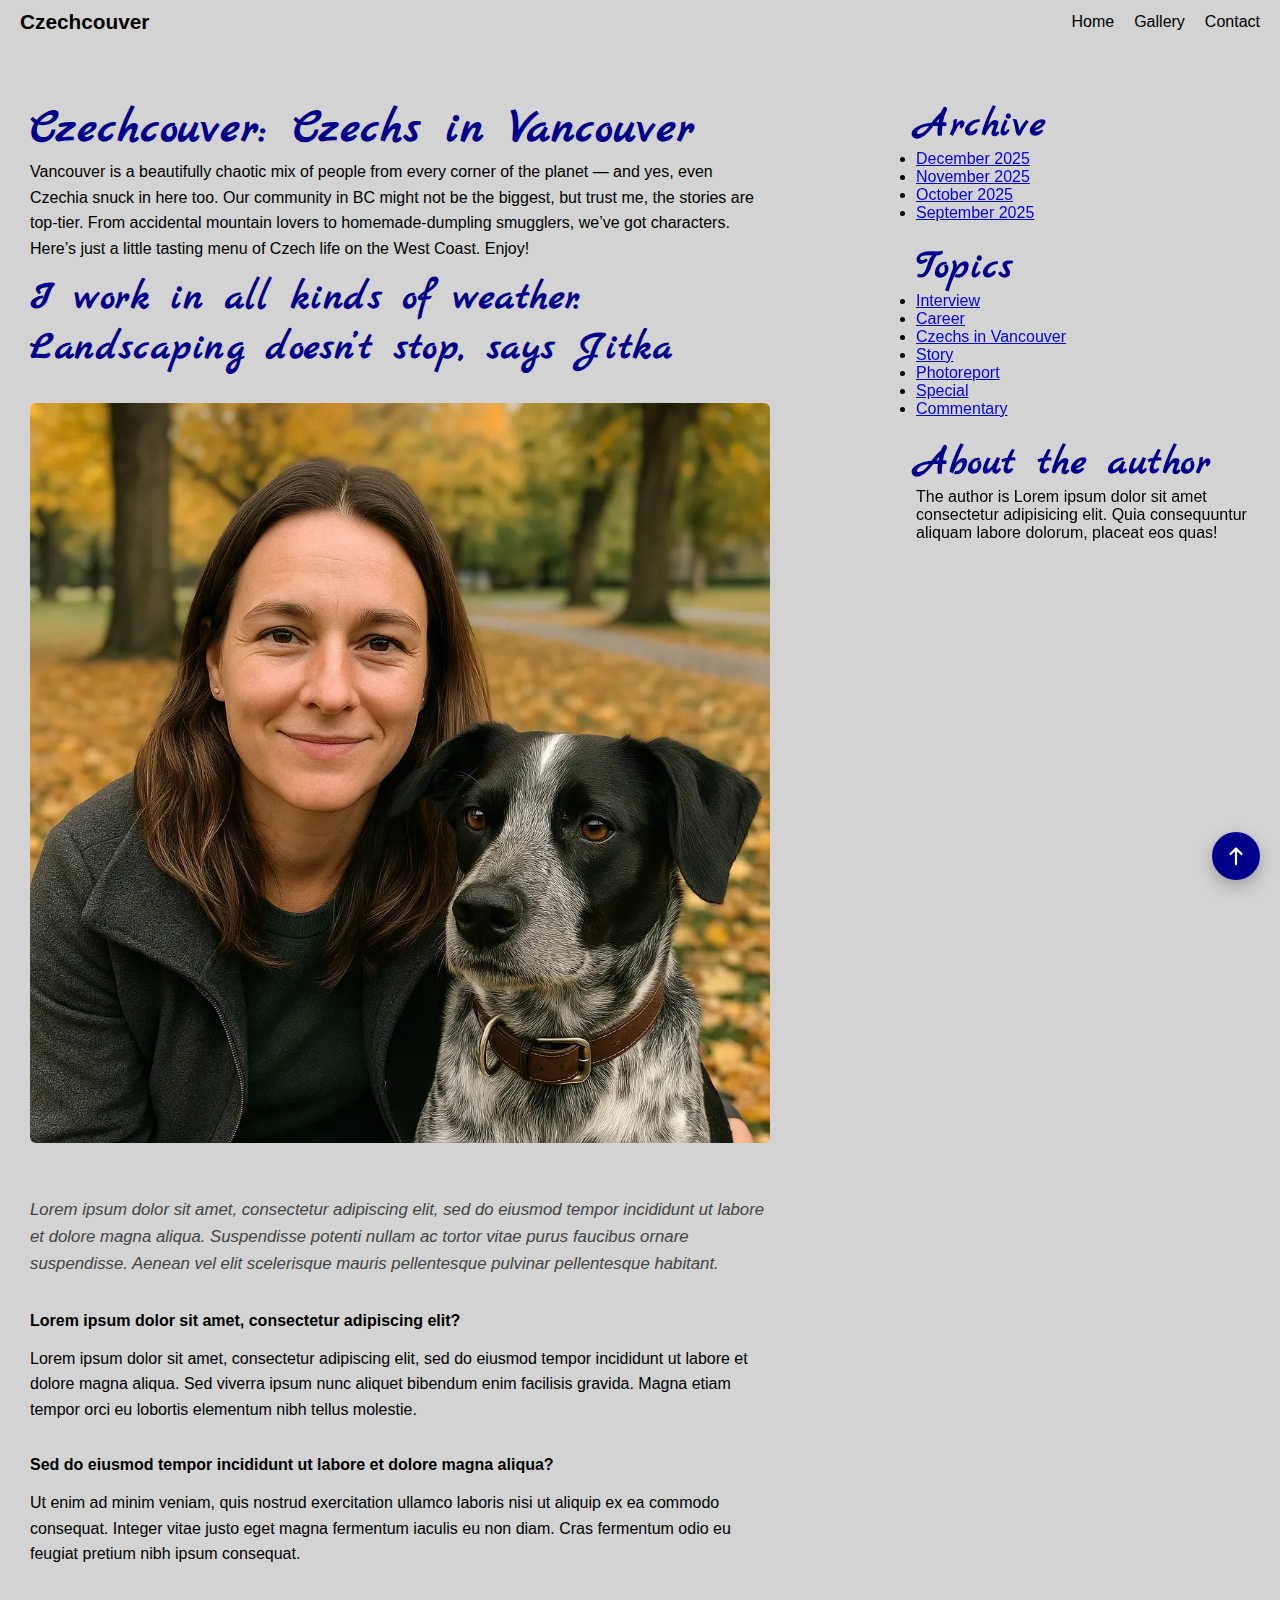
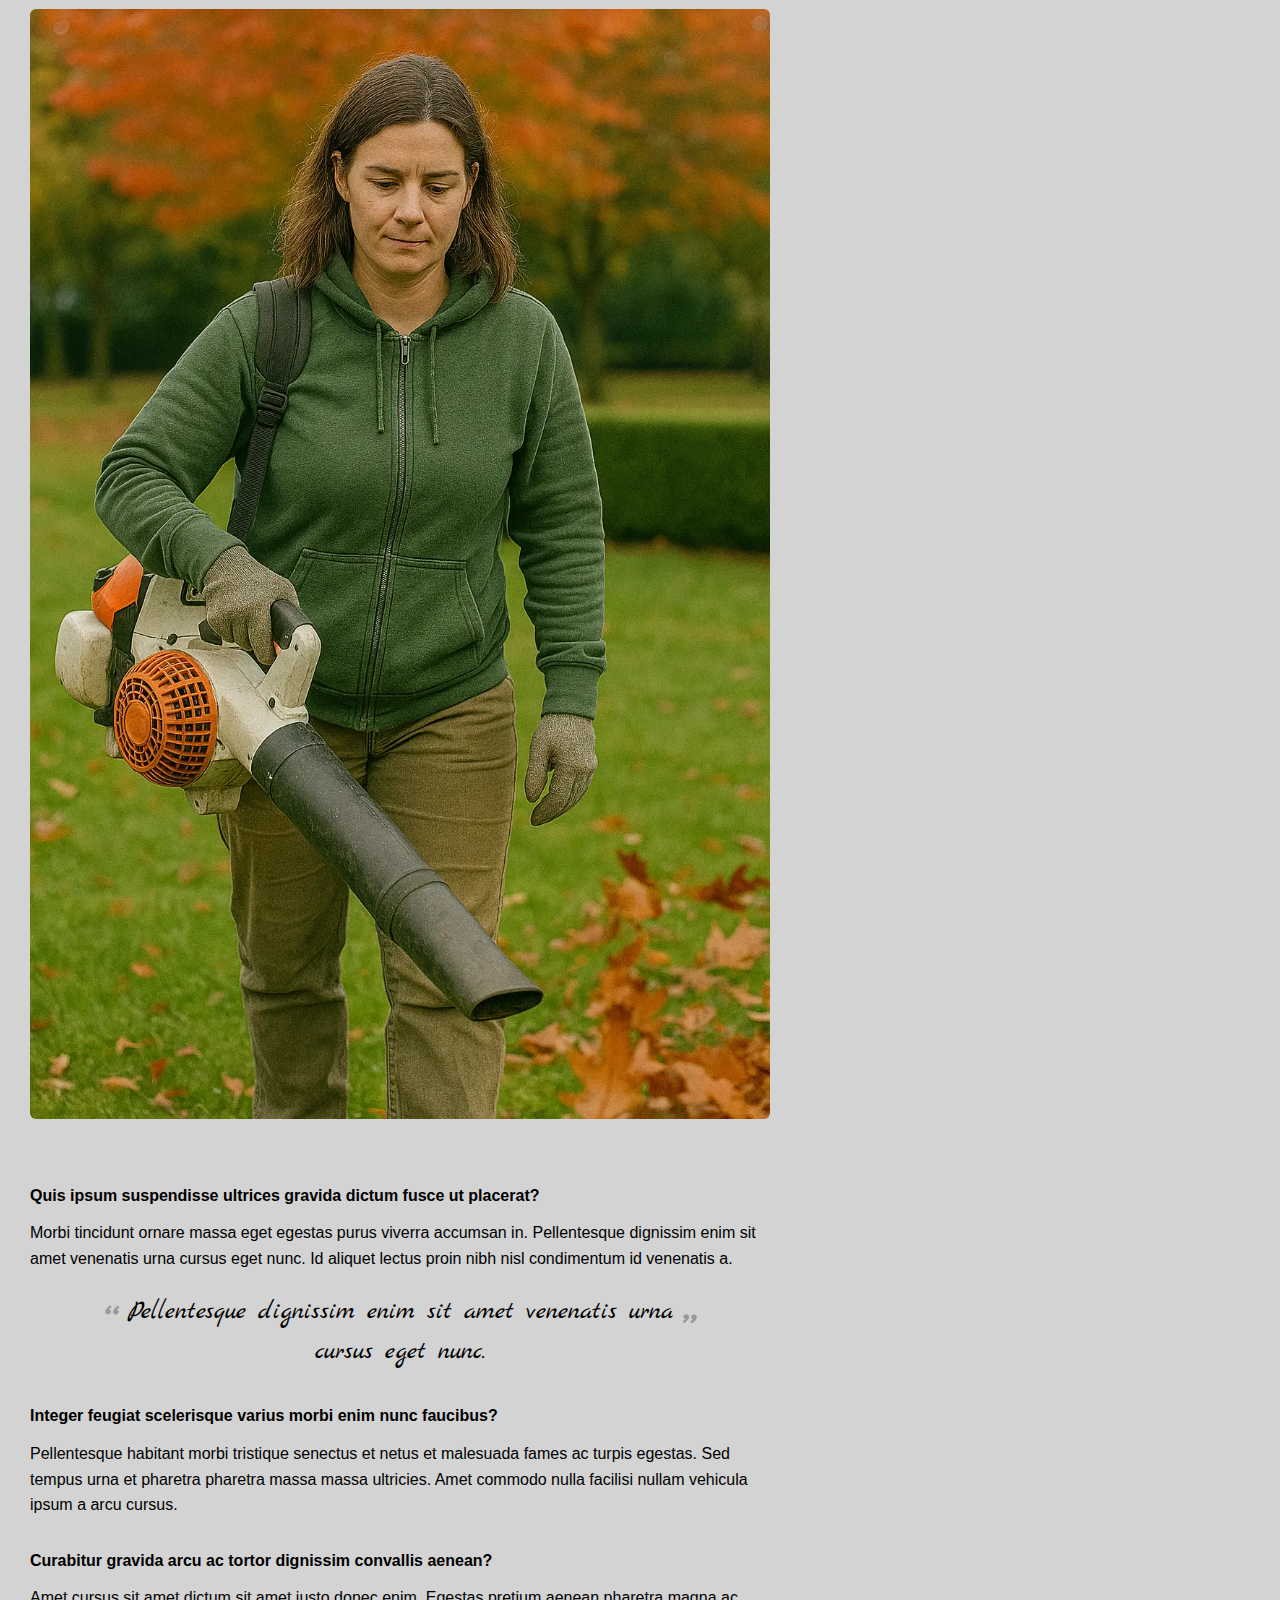
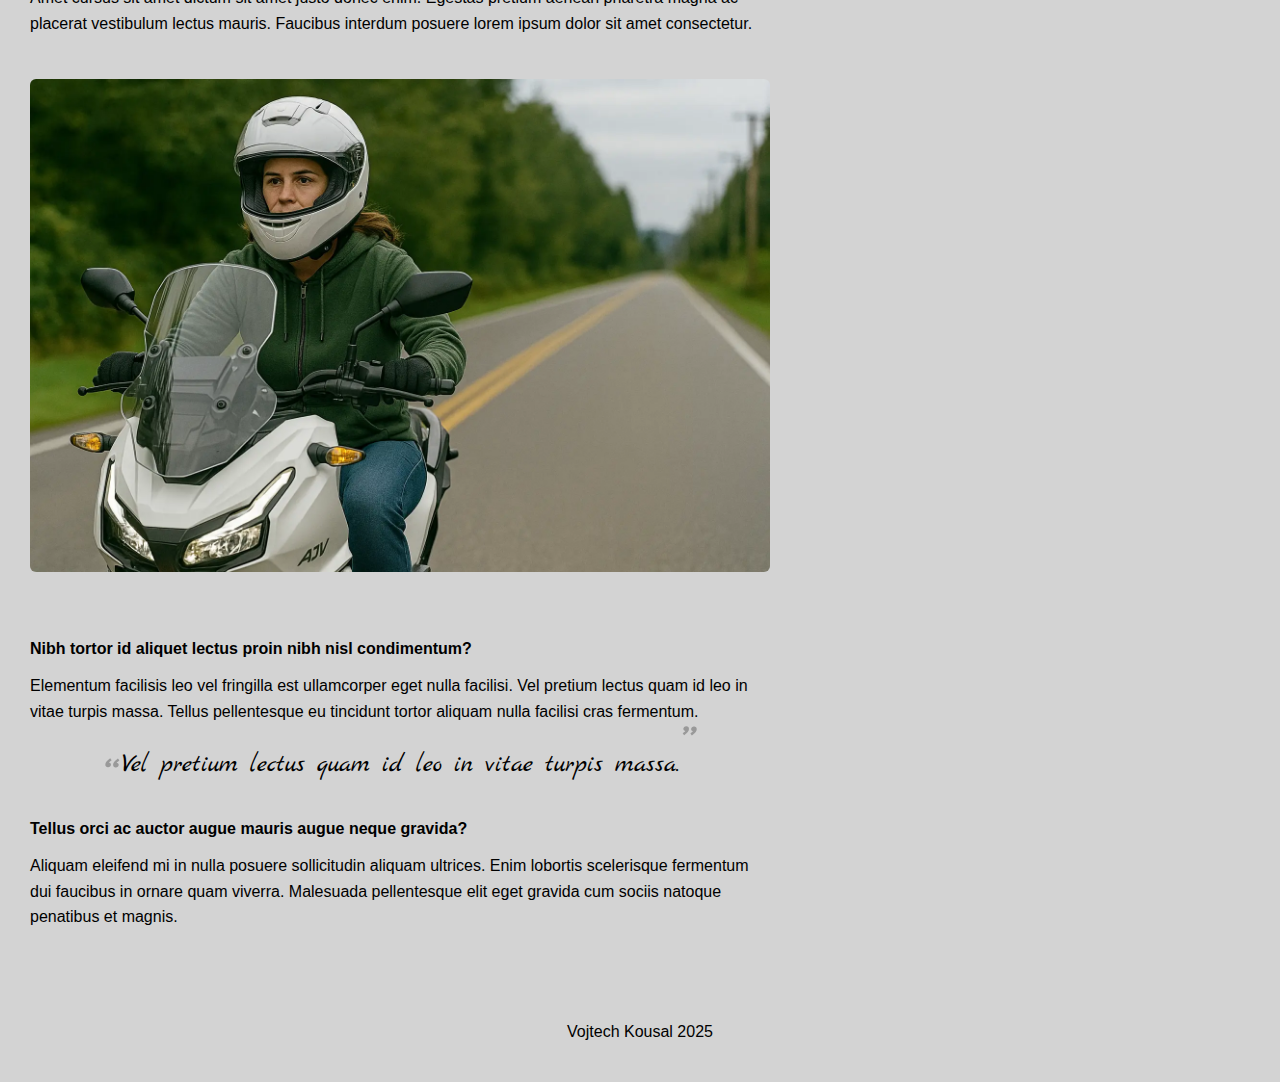
<file: index.html>
<!DOCTYPE html>
<html lang="en">

<head>
    <meta charset="UTF-8">
    <meta name="viewport" content="width=device-width, initial-scale=1.0">
    <title>Czechcouver</title>
    <link rel="preconnect" href="https://fonts.googleapis.com">
    <link rel="preconnect" href="https://fonts.gstatic.com" crossorigin>
    <link href="https://fonts.googleapis.com/css2?family=Marck+Script&display=swap" rel="stylesheet">
    <link rel="stylesheet" href="https://cdnjs.cloudflare.com/ajax/libs/animate.css/4.1.1/animate.min.css" />
    <link rel="stylesheet" href="style.css">
</head>

<body>
    <header>
        <div class="site-wrapper">
            <nav class="main-nav">
                <div class="main-nav-left">
                    <a href="#" class="logo">Czechcouver</a>
                </div>

                <ul class="main-nav-links">
                    <li><a href="#" class="active">Home</a></li>
                    <li><a href="./pages/gallery.html">Gallery</a></li>
                    <li><a href="./pages/contact.html">Contact</a></li>
                </ul>
            </nav>
        </div>
    </header>


    <main>
        <div class="site-wrapper">
            <div class="index-main">
                <article class="index-article">
                    <h1>Czechcouver: Czechs in Vancouver</h1>

                    <section class="hero">


                        <p>Vancouver is a beautifully chaotic mix of people from every corner of the planet — and yes,
                            even
                            Czechia
                            snuck in here too. Our community in BC might not be the biggest, but trust me, the stories
                            are
                            top-tier.
                            From accidental mountain lovers to homemade-dumpling smugglers, we’ve got characters. Here’s
                            just a
                            little tasting menu of Czech life on the West Coast. Enjoy!
                        </p>
                    </section>

                    <section class="articles">
                        <h2>I work in all kinds of weather. Landscaping doesn’t stop, says Jitka</h2>
                        <img src="./images/article/art1.webp" alt="Landscaping Crew leader Jitka, generated by AI">
                        <p class="perex">Lorem ipsum dolor sit amet, consectetur adipiscing elit, sed do eiusmod tempor
                            incididunt ut labore et dolore magna aliqua. Suspendisse potenti nullam ac tortor vitae
                            purus
                            faucibus ornare suspendisse. Aenean vel elit scelerisque mauris pellentesque pulvinar
                            pellentesque
                            habitant.</p>
                        <p class="question">Lorem ipsum dolor sit amet, consectetur adipiscing elit?</p>
                        <p class="answer">Lorem ipsum dolor sit amet, consectetur adipiscing elit, sed do eiusmod tempor
                            incididunt ut labore et dolore magna aliqua. Sed viverra ipsum nunc aliquet bibendum enim
                            facilisis
                            gravida. Magna etiam tempor orci eu lobortis elementum nibh tellus molestie.</p>
                        <p class="question">Sed do eiusmod tempor incididunt ut labore et dolore magna aliqua?</p>
                        <p class="answer">Ut enim ad minim veniam, quis nostrud exercitation ullamco laboris nisi ut
                            aliquip
                            ex
                            ea commodo consequat. Integer vitae justo eget magna fermentum iaculis eu non diam. Cras
                            fermentum
                            odio eu feugiat pretium nibh ipsum consequat.</p>
                        <img src="./images/article/art2.webp" alt="Landscaping Crew leader Jitka, generated by AI">
                        <p class="question">Quis ipsum suspendisse ultrices gravida dictum fusce ut placerat?</p>
                        <p class="answer">Morbi tincidunt ornare massa eget egestas purus viverra accumsan in.
                            Pellentesque
                            dignissim enim sit amet venenatis urna cursus eget nunc. Id aliquet lectus proin nibh nisl
                            condimentum id venenatis a.</p>
                        <div class="quote-box">
                            <p class="quote animate__animated animate__fadeIn animate__slow animate__delay-1s">
                                Pellentesque dignissim enim sit amet venenatis urna cursus eget nunc.</p>
                        </div>
                        <p class="question">Integer feugiat scelerisque varius morbi enim nunc faucibus?</p>
                        <p class="answer">Pellentesque habitant morbi tristique senectus et netus et malesuada fames ac
                            turpis
                            egestas. Sed tempus urna et pharetra pharetra massa massa ultricies. Amet commodo nulla
                            facilisi
                            nullam vehicula ipsum a arcu cursus.</p>
                        <p class="question">Curabitur gravida arcu ac tortor dignissim convallis aenean?</p>
                        <p class="answer">Amet cursus sit amet dictum sit amet justo donec enim. Egestas pretium aenean
                            pharetra
                            magna ac placerat vestibulum lectus mauris. Faucibus interdum posuere lorem ipsum dolor sit
                            amet
                            consectetur.</p>
                        <img src="./images/article/art3.webp" alt="Landscaping Crew leader Jitka, generated by AI">
                        <p class="question">Nibh tortor id aliquet lectus proin nibh nisl condimentum?</p>
                        <p class="answer">Elementum facilisis leo vel fringilla est ullamcorper eget nulla facilisi. Vel
                            pretium
                            lectus quam id leo in vitae turpis massa. Tellus pellentesque eu tincidunt tortor aliquam
                            nulla
                            facilisi cras fermentum.</p>
                        <div class="quote-box">
                            <p class="quote animate__animated animate__fadeIn animate__slow animate__delay-1s">
                                Vel pretium lectus quam id leo in vitae turpis massa.</p>
                        </div>
                        <p class="question">Tellus orci ac auctor augue mauris augue neque gravida?</p>
                        <p class="answer">Aliquam eleifend mi in nulla posuere sollicitudin aliquam ultrices. Enim
                            lobortis
                            scelerisque fermentum dui faucibus in ornare quam viverra. Malesuada pellentesque elit eget
                            gravida
                            cum sociis natoque penatibus et magnis.</p>
                    </section>

                </article>

                <aside class="index-aside">

                    <section class="aside-top">
                        <h2>Archive</h2>
                        <ul>
                            <li><a href="#"><time datetime="2025-12">December 2025</time></a></li>
                            <li><a href="#"><time datetime="2025-11">November 2025</time></a></li>
                            <li><a href="#"><time datetime="2025-10">October 2025</time></a></li>
                            <li><a href="#"><time datetime="2025-09">September 2025</time></a></li>
                        </ul>
                    </section>

                    <section class="aside-middle">
                        <h2>Topics</h2>
                        <ul>
                            <li><a href="#">Interview</a></li>
                            <li><a href="#">Career</a></li>
                            <li><a href="#">Czechs in Vancouver</a></li>
                            <li><a href="#">Story</a></li>
                            <li><a href="#">Photoreport</a></li>
                            <li><a href="#">Special</a></li>
                            <li><a href="#">Commentary</a></li>
                        </ul>
                    </section>

                    <section class="aside-bottom">
                        <h2>About the author</h2>
                        <p>
                            The author is Lorem ipsum dolor sit amet consectetur adipisicing elit.
                            Quia consequuntur aliquam labore dolorum, placeat eos quas!
                        </p>
                    </section>

                </aside>

            </div>

        </div>

    </main>

    <footer>
        <a href="#top" class="back-to-top" aria-label="Back to top">
            <svg xmlns="http://www.w3.org/2000/svg" viewBox="0 0 640 640" class="back-to-top-icon" aria-hidden="true">
                <path
                    d="M342.6 81.4C330.1 68.9 309.8 68.9 297.3 81.4L137.3 241.4C124.8 253.9 124.8 274.2 137.3 286.7C149.8 299.2 170.1 299.2 182.6 286.7L288 181.3L288 552C288 569.7 302.3 584 320 584C337.7 584 352 569.7 352 552L352 181.3L457.4 286.7C469.9 299.2 490.2 299.2 502.7 286.7C515.2 274.2 515.2 253.9 502.7 241.4L342.7 81.4z" />
            </svg>
        </a>
        <p>Vojtech Kousal 2025</p>
    </footer>
</body>

</html>
</file>
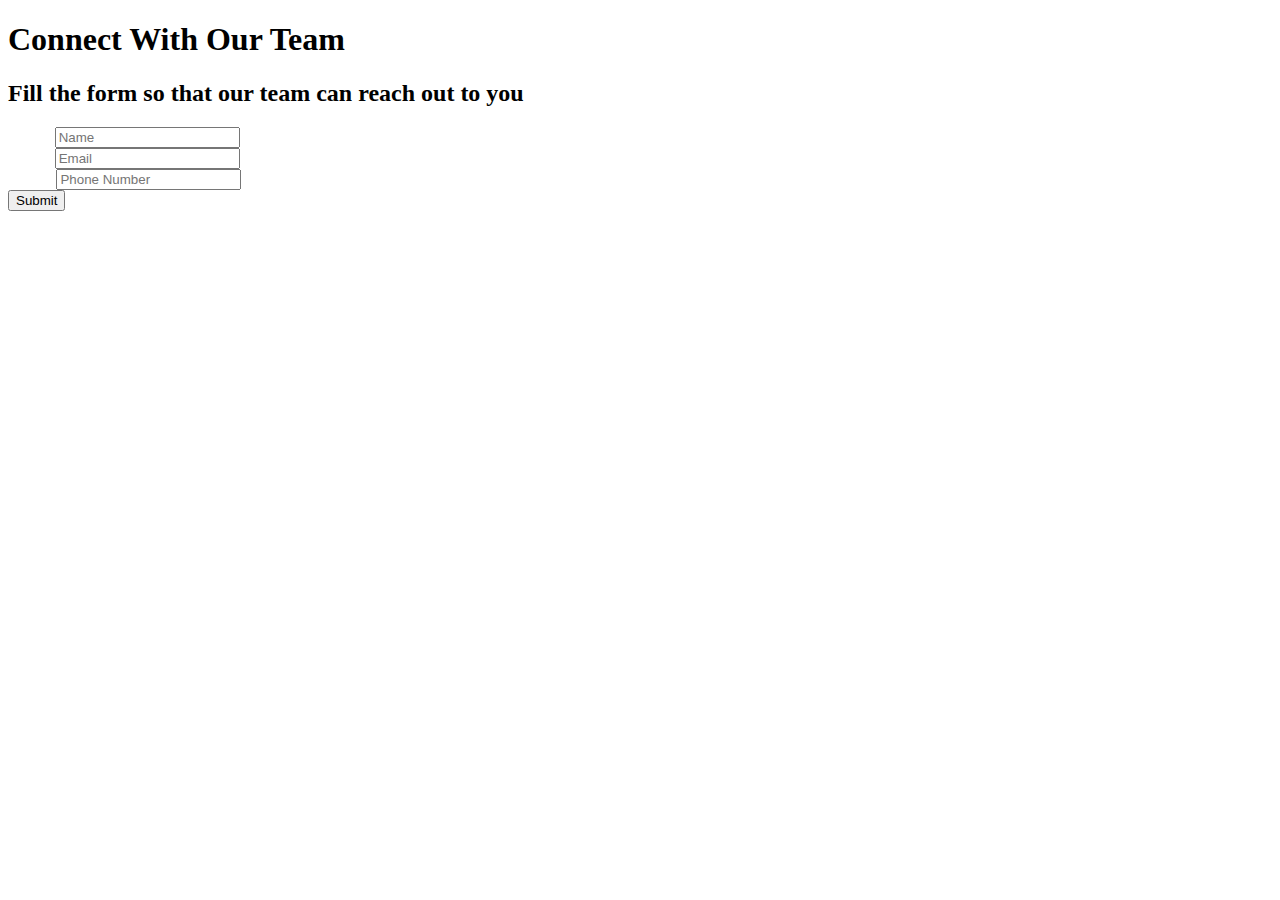
<file: contact.html>
<!DOCTYPE html>
<html lang="en">

<head>
    <meta charset="UTF-8">
    <meta name="viewport" content="width=device-width, initial-scale=1.0">
    <title>Document</title>
</head>

<body>
    <main>
        <div id="form-container">
            <form id="form">
                <h1>Connect With Our Team</h1>
                <h2>Fill the form so that our team can reach out to you</h2>

                <div id="name-field">
                    <label for="name-input" style="visibility: hidden;">Name:</label>
                    <input type="text" placeholder="Name" required>
                </div>

                <div id="email-field">
                    <label for="email-input" style="visibility: hidden;">Email:</label>
                    <input type="email" placeholder="Email" required>
                </div>

                <div id="phone-field">
                    <label for="phone-input" style="visibility: hidden;">Phone:</label>
                    <input type="tel" placeholder="Phone Number">
                </div>

                <div id="submit-field">
                    <button type="submit">Submit</button>
                </div>

            </form>
        </div>
    </main>
</body>

</html>
</file>
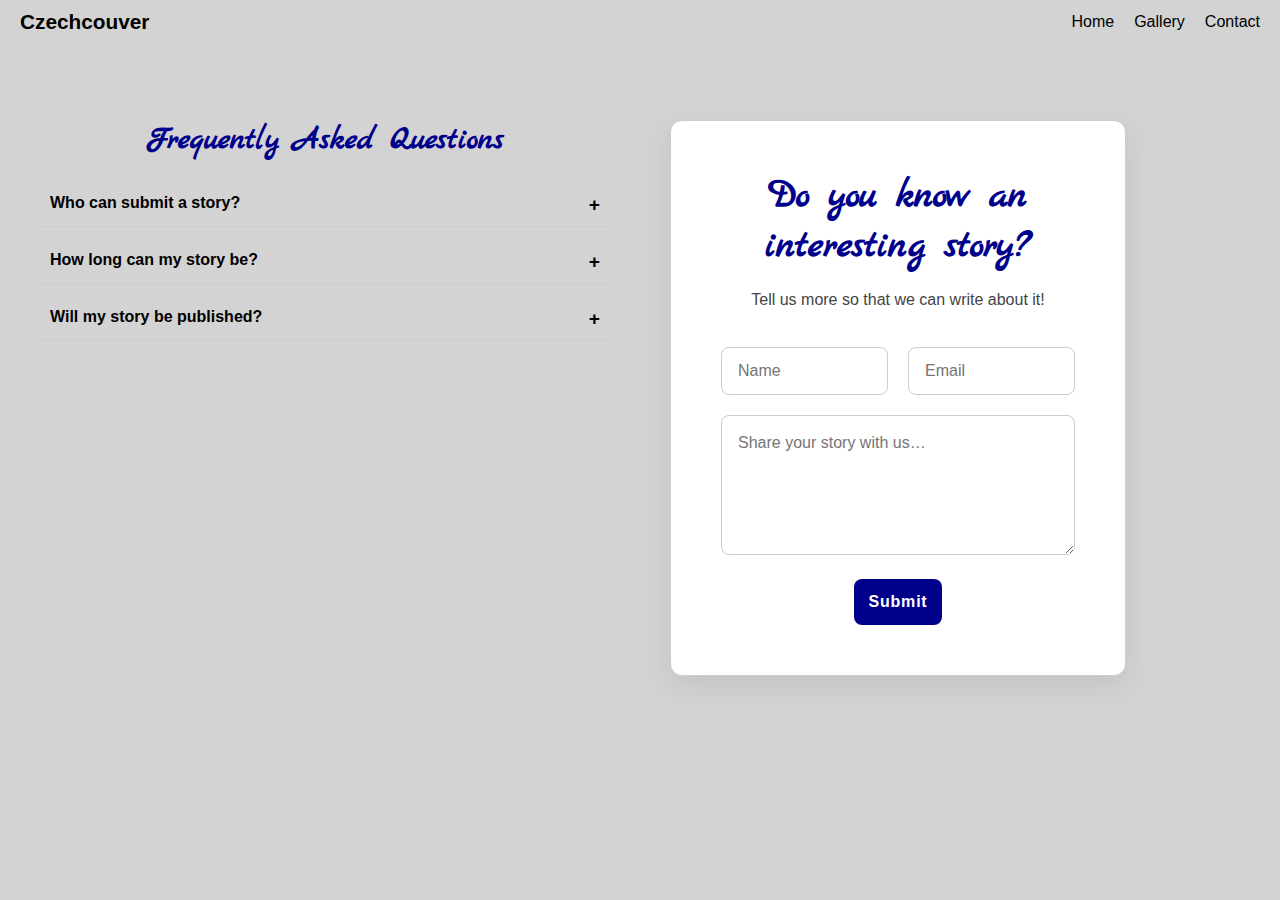
<file: pages/contact.html>
<!DOCTYPE html>
<html lang="en">

<head>
    <meta charset="UTF-8">
    <meta name="viewport" content="width=device-width, initial-scale=1.0">
    <title>Czechcouver</title>
    <link rel="preconnect" href="https://fonts.googleapis.com">
    <link rel="preconnect" href="https://fonts.gstatic.com" crossorigin>
    <link href="https://fonts.googleapis.com/css2?family=Marck+Script&display=swap" rel="stylesheet">
    <link rel="stylesheet" href="https://cdnjs.cloudflare.com/ajax/libs/animate.css/4.1.1/animate.min.css" />
    <link rel="stylesheet" href="../style.css">
</head>

<body>

    <header>
        <nav class="main-nav">
            <div class="main-nav-left">
                <a href="../index.html">Czechcouver</a>
            </div>

            <ul>
                <li><a href="../index.html">Home</a></li>
                <li><a href="./gallery.html">Gallery</a></li>
                <li><a href="#">Contact</a></li>
            </ul>
        </nav>
    </header>

    <main class="contact-main">

        <section class="contact-layout">

            <section class="faq">
                <h2 class="faq-title">Frequently Asked Questions</h2>

                <div class="faq-item">
                    <input type="checkbox" id="faq-1">
                    <label for="faq-1">Who can submit a story?</label>
                    <div class="faq-content">
                        <p>
                            Anyone connected to Czechia and living in or around Vancouver can share their story.
                            You don’t have to be a writer — authentic experiences matter most.
                        </p>
                    </div>
                </div>

                <div class="faq-item">
                    <input type="checkbox" id="faq-2">
                    <label for="faq-2">How long can my story be?</label>
                    <div class="faq-content">
                        <p>
                            Short stories are great, but you’re welcome to write a longer paragraph as well.
                            We may lightly edit submissions for clarity while keeping your voice intact.
                        </p>
                    </div>
                </div>

                <div class="faq-item">
                    <input type="checkbox" id="faq-3">
                    <label for="faq-3">Will my story be published?</label>
                    <div class="faq-content">
                        <p>
                            Selected stories may be published on Czechcouver with your permission.
                            If you prefer to stay anonymous, just let us know.
                        </p>
                    </div>
                </div>
            </section>

            <div id="form-container">
                <form id="form">
                    <h1>Do you know an interesting story?</h1>
                    <h2>Tell us more so that we can write about it!</h2>

                    <div id="name-field">
                        <label for="name-input" style="visibility: hidden;">Name:</label>
                        <input type="text" placeholder="Name" required>
                    </div>

                    <div id="email-field">
                        <label for="email-input" style="visibility: hidden;">Email:</label>
                        <input type="email" placeholder="Email" required>
                    </div>

                    <div id="story-field">
                        <textarea placeholder="Share your story with us…"></textarea>
                    </div>

                    <div id="submit-field">
                        <button type="submit">Submit</button>
                    </div>

                </form>
            </div>
        </section>
    </main>
</body>

</html>
</file>
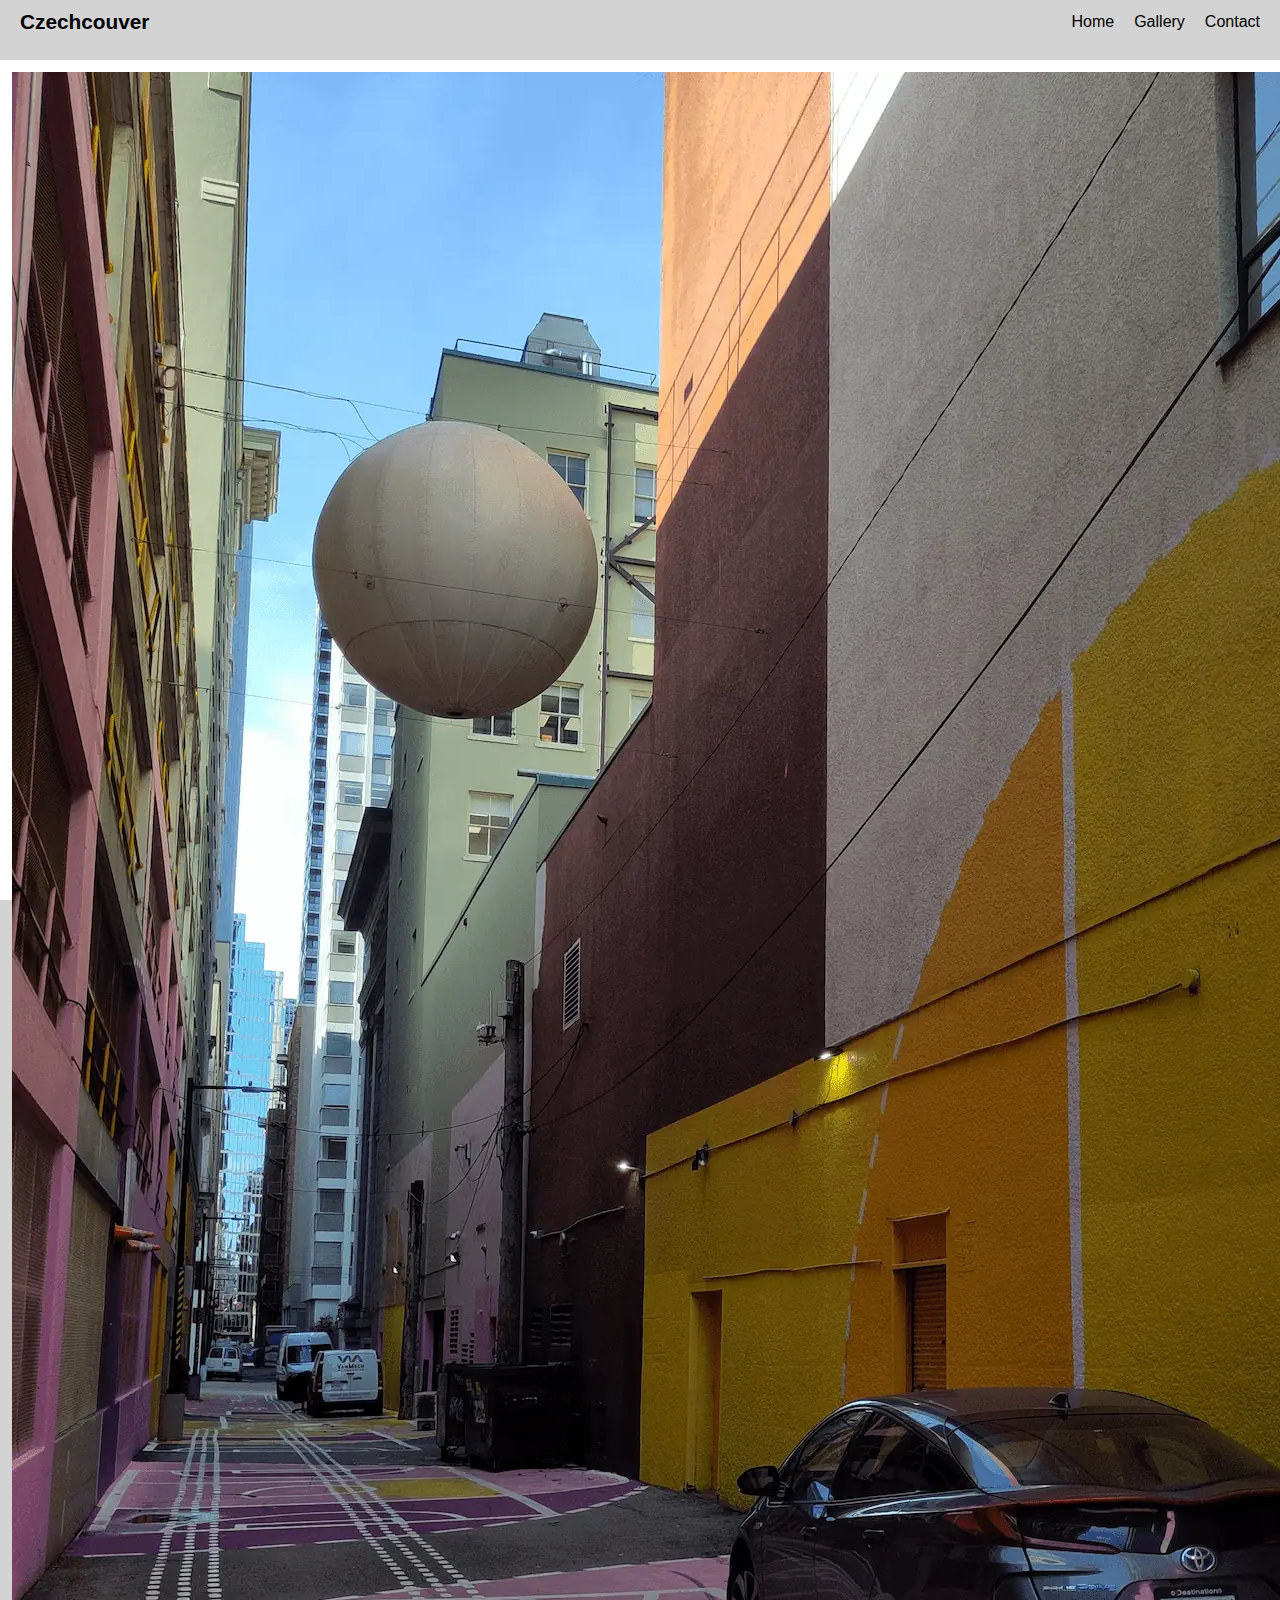
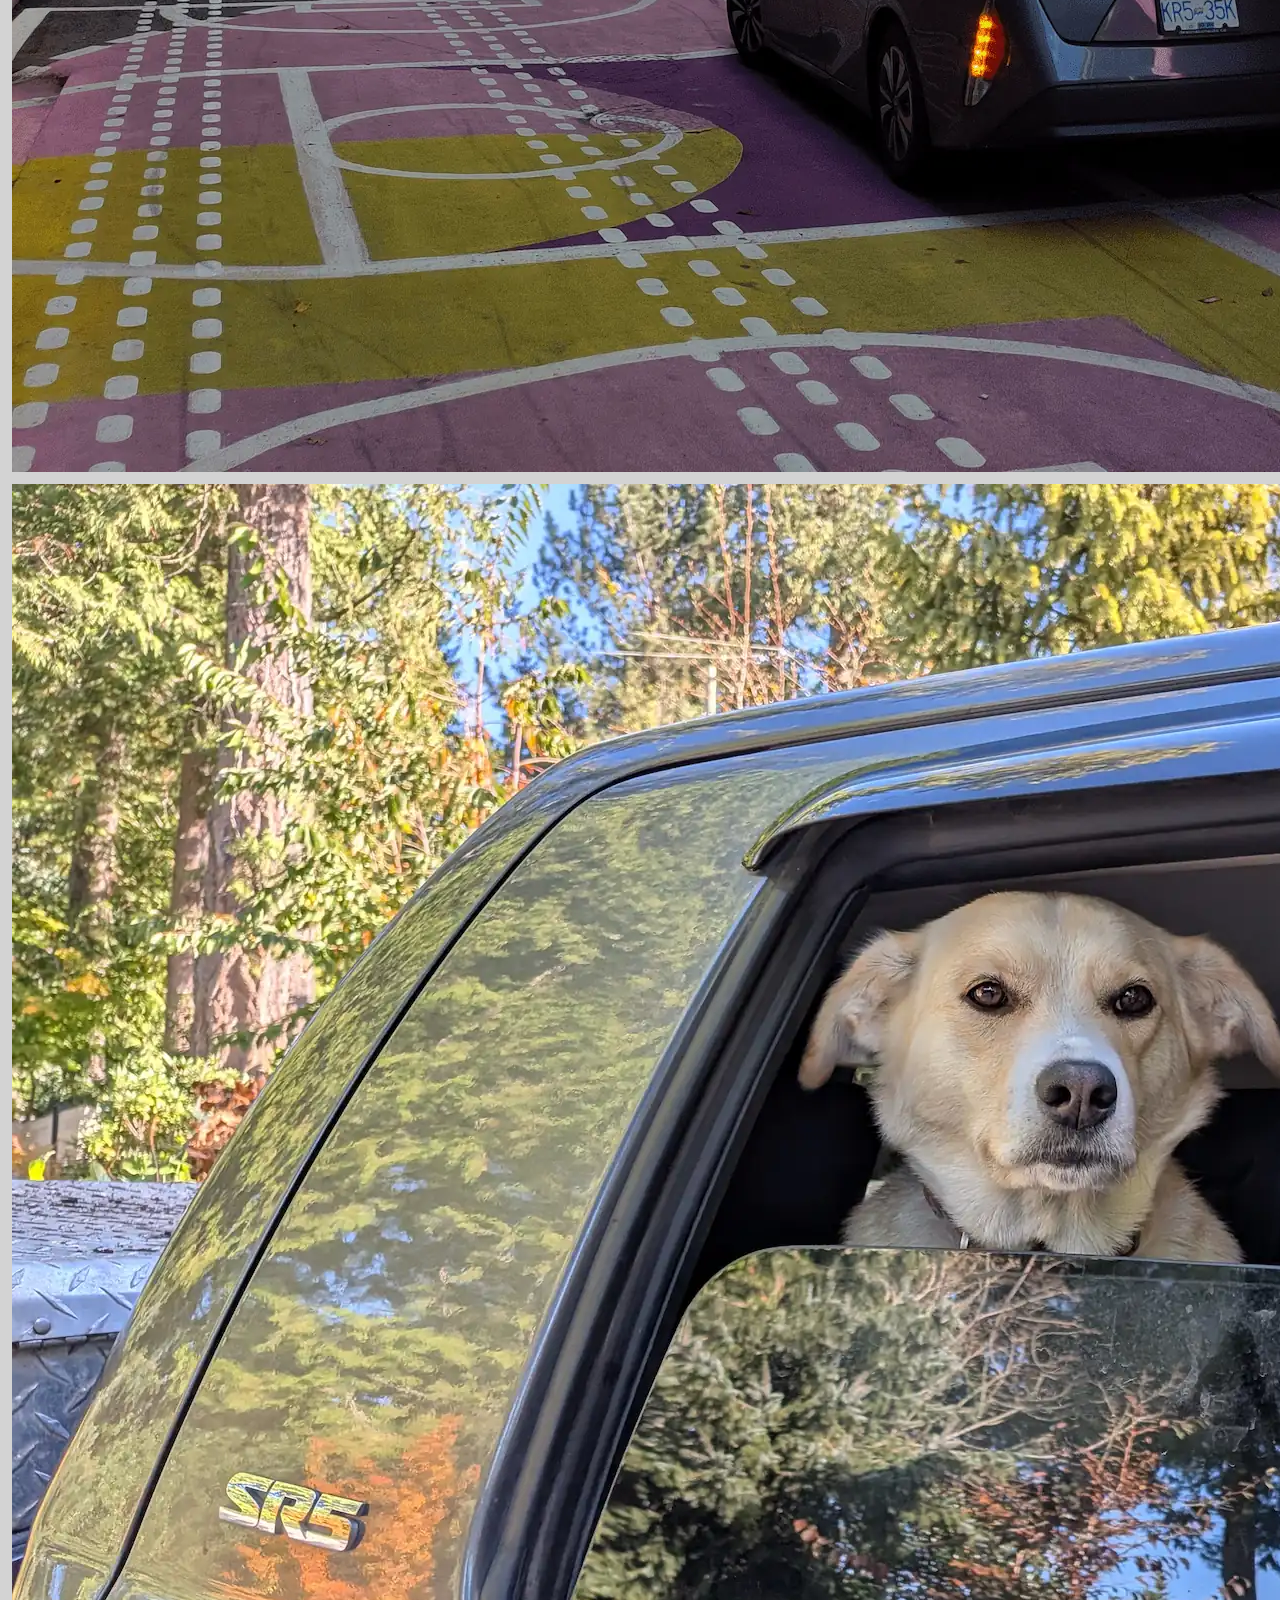
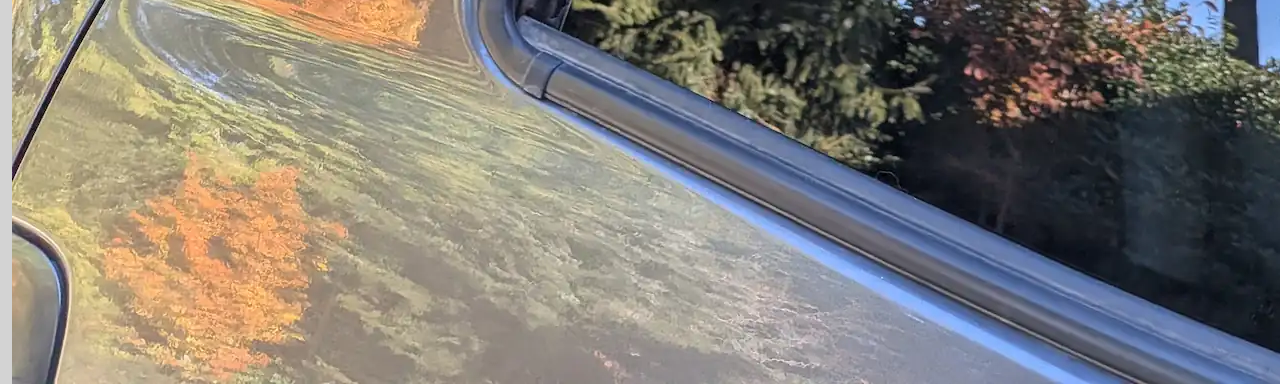
<file: pages/gallery.html>
<!DOCTYPE html>
<html lang="en">

<head>
    <meta charset="UTF-8">
    <meta name="viewport" content="width=device-width, initial-scale=1.0">
    <title>Czechcouver</title>
    <link rel="preconnect" href="https://fonts.googleapis.com">
    <link rel="preconnect" href="https://fonts.gstatic.com" crossorigin>
    <link href="https://fonts.googleapis.com/css2?family=Marck+Script&display=swap" rel="stylesheet">
    <link rel="stylesheet" href="https://cdnjs.cloudflare.com/ajax/libs/animate.css/4.1.1/animate.min.css" />
    <link rel="stylesheet" href="../style.css">
</head>

<body>

    <header>
        <nav class="main-nav">
            <div class="main-nav-left">
                <a href="../index.html">Czechcouver</a>
            </div>

            <ul>
                <li><a href="../index.html">Home</a></li>
                <li><a href="#">Gallery</a></li>
                <li><a href="./contact.html">Contact</a></li>
            </ul>
        </nav>
    </header>

    <main>
        <section id="gallery">
            <img src="../images/gallery/van1.webp" alt="Vancouver photo 1" class="gallery-image tall">
            <img src="../images/gallery/van2.webp" alt="Vancouver photo 2" class="gallery-image wide">
            <img src="../images/gallery/van3.webp" alt="Vancouver photo 3" class="gallery-image square">
            <img src="../images/gallery/van4.webp" alt="Vancouver photo 4" class="gallery-image tall">
            <img src="../images/gallery/van5.webp" alt="Vancouver photo 5" class="gallery-image wide">
        </section>
    </main>
</body>

</html>
</file>
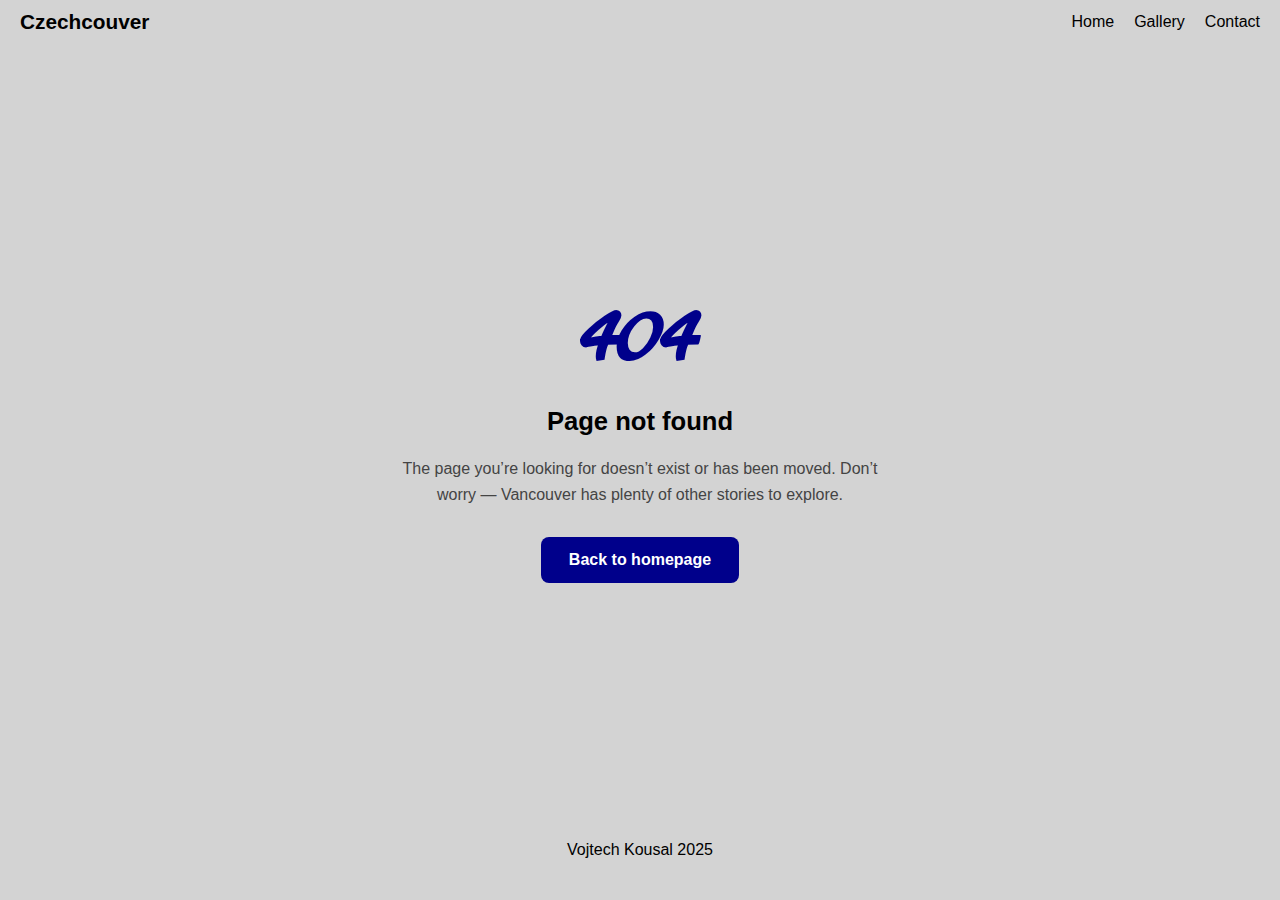
<file: pages/page404.html>
<!DOCTYPE html>
<html lang="en">

<head>
    <meta charset="UTF-8">
    <meta name="viewport" content="width=device-width, initial-scale=1.0">
    <title>Czechcouver</title>
    <link rel="preconnect" href="https://fonts.googleapis.com">
    <link rel="preconnect" href="https://fonts.gstatic.com" crossorigin>
    <link href="https://fonts.googleapis.com/css2?family=Marck+Script&display=swap" rel="stylesheet">
    <link rel="stylesheet" href="https://cdnjs.cloudflare.com/ajax/libs/animate.css/4.1.1/animate.min.css" />
    <link rel="stylesheet" href="../style.css">
</head>

<body>

    <header>
         <div class="site-wrapper">
            <nav class="main-nav">
                <div class="main-nav-left">
                    <a href="../index.html" class="logo">Czechcouver</a>
                </div>

                <ul class="main-nav-links">
                    <li><a href="../index.html">Home</a></li>
                    <li><a href="./gallery.html">Gallery</a></li>
                    <li><a href="./contact.html">Contact</a></li>
                </ul>
            </nav>
        </div>
    </header>

    <main class="error-page site-wrapper">
        <section class="error-content">
            <h1>404</h1>
            <h2>Page not found</h2>

            <p>
                The page you’re looking for doesn’t exist or has been moved.
                Don’t worry — Vancouver has plenty of other stories to explore.
            </p>

            <a href="../index.html" class="error-button">
                Back to homepage
            </a>
        </section>
    </main>

    <footer>
        <p>Vojtech Kousal 2025</p>
    </footer>

</body>

</html>
</file>
<file: style.css>
/* =========================
   CSS VARIABLES
   ========================= */

:root {
    /* Base colors */
    --color-bg-main: lightgray;
    --color-text-main: black;
    --color-text-muted: #444;

    /* Accent colors */
    --color-primary: darkblue;
    --color-secondary: #1a46ff;

    /* UI colors */
    --color-white: #ffffff;
    --color-gray-light: #ccc;
    --color-gray-medium: #999;

    /* Effects */
    --shadow-image-hover: 0 10px 25px rgba(0, 0, 0, 0.15);
}

/* =========================
   RESET
   ========================= */

* {
    margin: 0;
    padding: 0;
    box-sizing: border-box;
}

/* =========================
   BASE
   ========================= */

body {
    background: var(--color-bg-main);
    font-family: Verdana, Geneva, Tahoma, sans-serif;
}

/* =========================
   HEADER / NAV
   ========================= */

header {
    height: 60px;
    padding: 10px 20px;
}

@media (max-width: 600px) {
    header {
        height: auto;
    }
}

.main-nav {
    display: flex;
    justify-content: space-between;
    align-items: center;
}

.main-nav-left {
    display: flex;
}

.main-nav-left a {
    font-size: 1.3rem;
    font-weight: bold;
    text-decoration: none;
    color: var(--color-text-main);
}

.main-nav ul {
    display: flex;
    gap: 20px;
    list-style: none;
}

.main-nav ul li a {
    text-decoration: none;
    color: var(--color-text-main);
    font-weight: 500;
}

/* =========================
   FOOTER
   ========================= */

footer {
    min-height: 100px;
    display: flex;
    align-items: center;
    justify-content: center;
}

/* =========================
   ANIMATIONS
   ========================= */

@keyframes fadeUp {
    from {
        opacity: 0;
        transform: translateY(20px);
    }
    to {
        opacity: 1;
        transform: translateY(0);
    }
}

/* =========================
   HOMEPAGE LAYOUT
   ========================= */

.index-main {
    min-height: 100vh;
    display: grid;
    grid-template-columns: 70% 30%;
    gap: 10px;
    align-items: start;
}

.index-article {
    grid-column: 1;
    padding: 40px 30px;
    max-width: 800px;
    animation: fadeUp 0.8s ease-out forwards;
}

.index-main h1,
.index-main h2 {
    font-family: 'Marck Script', cursive;
    color: var(--color-primary);
    letter-spacing: 0.04em;
}

h1 {
    font-size: 3rem;
}

h2 {
    font-size: 2.5rem;
}

.index-article p {
    line-height: 1.6;
    margin-bottom: 12px;
}

/* =========================
   ARTICLE CONTENT
   ========================= */

.articles img {
    width: 100%;
    height: auto;
    margin: 30px 0;
    border-radius: 6px;
    transition: transform 0.3s ease, box-shadow 0.3s ease;
}

.articles img:hover {
    transform: scale(1.02);
    box-shadow: var(--shadow-image-hover);
}

.perex {
    font-style: italic;
    font-size: 1.05rem;
    margin: 20px 0 30px;
    color: var(--color-text-muted);
}

.question {
    font-weight: 600;
    margin-top: 30px;
    margin-bottom: 8px;
}

/* =========================
   QUOTES
   ========================= */

.quote-box {
    margin: 20px 0;
}

.quote {
    position: relative;
    font-family: 'Marck Script', cursive;
    font-size: 1.6rem;
    text-align: center;
    line-height: 1.4;
    max-width: 80%;
    margin: 0 auto;
}

.quote::before {
    content: "“";
    position: absolute;
    left: 0;
    top: -10px;
    font-size: 4rem;
    color: var(--color-gray-medium);
}

.quote::after {
    content: "”";
    position: absolute;
    right: 0;
    bottom: -20px;
    font-size: 4rem;
    color: var(--color-gray-medium);
}

/* =========================
   ASIDE
   ========================= */

.index-aside {
    grid-column: 2;
    padding: 20px 10px;
    position: sticky;
    top: 20px;
}

.aside-top,
.aside-bottom {
    margin: 20px 0;
}

/* =========================
   FIXED POSITION ELEMENT
   ========================= */

.back-to-top {
    position: fixed;
    bottom: 20px;
    right: 20px;

    width: 48px;
    height: 48px;

    display: flex;
    align-items: center;
    justify-content: center;

    background: var(--color-primary);
    border-radius: 50%;

    text-decoration: none;
    z-index: 1000;

    box-shadow: 0 6px 16px rgba(0, 0, 0, 0.25);
    transition: transform 0.2s ease, opacity 0.2s ease;
}

.back-to-top:hover {
    transform: translateY(-3px);
    opacity: 0.9;
}

/* SVG icon */
.back-to-top-icon {
    width: 22px;
    height: 22px;
    fill: var(--color-white);
}


/* =========================
   GALLERY – LARGE SCREEN
   ========================= */

#gallery {
    display: grid;

    /* 3-column asymmetrical grid */
    grid-template-columns: 1.2fr 1fr 1fr;
    grid-auto-rows: 1fr;

    gap: 12px;

    /* full viewport under header */
    height: calc(100vh - 60px);
    width: 100vw;

    margin-left: calc(-50vw + 50%);
    padding: 12px;

    background: #fff;
}

/* =========================
   GALLERY ITEMS
   ========================= */

.gallery-item {
    position: relative;
    overflow: hidden;
}

/* size modifiers */
.gallery-item.tall {
    grid-row: span 2;
}

.gallery-item.wide {
    grid-column: span 2;
}

/* =========================
   IMAGES
   ========================= */

.gallery-item img {
    width: 100%;
    height: 100%;
    object-fit: cover;

    /* explicitly ensure color */
    filter: none;
    display: block;
}

/* =========================
   CAPTIONS (OVERLAY)
   ========================= */

.gallery-item figcaption {
    position: absolute;
    left: 0;
    bottom: 0;

    width: 100%;
    padding: 12px 16px;

    background: linear-gradient(
        to top,
        rgba(0,0,0,0.7),
        rgba(0,0,0,0)
    );

    color: white;
    font-size: 0.95rem;

    opacity: 0;
    transform: translateY(10px);
    transition: opacity 0.3s ease, transform 0.3s ease;
}

/* show caption on hover */
.gallery-item:hover figcaption {
    opacity: 1;
    transform: translateY(0);
}

/* =========================
   TABLET (≤ 1024px)
   ========================= */

@media (max-width: 1024px) {
    #gallery {
        grid-template-columns: repeat(2, 1fr);
        height: auto;                /* allow scrolling */
    }

    .gallery-item.wide {
        grid-column: span 2;
    }

    .gallery-item.tall {
        grid-row: span 1;            /* reduce extreme height */
    }
}

/* =========================
   MOBILE (≤ 600px)
   ========================= */

@media (max-width: 600px) {
    #gallery {
        grid-template-columns: 1fr;
        gap: 16px;

        height: auto;
        width: 100%;
        margin-left: 0;
        padding: 16px;
    }

    /* reset all spans */
    .gallery-item.wide,
    .gallery-item.tall {
        grid-column: auto;
        grid-row: auto;
    }

    /* captions always visible on touch */
    .gallery-item figcaption {
        opacity: 1;
        transform: none;
        background: rgba(0, 0, 0, 0.55);
        font-size: 0.9rem;
    }
}

/* =========================
   contact page
   ========================= */

.contact-main {
    width: 100%;
    padding: 60px 20px;
}

.contact-layout {
    max-width: 1200px;
    margin: 0 auto;

    display: grid;
    grid-template-columns: 1fr 1fr;
    gap: 60px;

    align-items: start;
}

@media (max-width: 800px) {
    .contact-layout {
        grid-template-columns: 1fr;
        gap: 40px;
    }
}

/* =========================
   FAQ ACCORDION
   ========================= */

.faq {
    width: 100%;
    max-width: none;
}

.faq-title {
    font-family: 'Marck Script', cursive;
    font-size: 2rem;
    color: var(--color-primary);
    margin-bottom: 20px;
    text-align: center;
}

.faq-item {
    border-bottom: 1px solid var(--color-gray-light);
    margin-bottom: 10px;
}

.faq-item input {
    display: none;
}

.faq-item label {
    display: block;
    padding: 14px 10px;
    cursor: pointer;
    font-weight: 600;
    position: relative;
}

.faq-item label::after {
    content: "+";
    position: absolute;
    right: 10px;
    font-size: 1.2rem;
    transition: transform 0.3s ease;
}

.faq-content {
    max-height: 0;
    overflow: hidden;
    transition: max-height 0.4s ease;
    padding: 0 10px;
}

.faq-content p {
    padding: 10px 0;
    line-height: 1.6;
    color: var(--color-text-muted);
}

/* Open state */
.faq-item input:checked + label::after {
    transform: rotate(45deg);
}

.faq-item input:checked + label + .faq-content {
    max-height: 200px;
}

@media (max-width: 600px) {
    .faq {
        width: 100%;
    }
}


/* =========================
   CONTACT FORM
   ========================= */



#form {
    background: var(--color-white);
    color: var(--color-text-main);

    padding: 50px;
    border-radius: 12px;
    border: 1px solid var(--color-gray-light);

    display: grid;
    grid-template-columns: 1fr 1fr;
    grid-template-areas:
        "title title"
        "subtitle subtitle"
        "name email"
        "story story"
        "submit submit";
    gap: 20px;

    width: 80%;
    max-width: 700px;
    text-align: center;

    box-shadow: 0 10px 30px rgba(0,0,0,0.08);
}

#form h1 {
    grid-area: title;
    font-family: 'Marck Script', cursive;
    font-size: 2.5rem;
    color: var(--color-primary);
}

#form h2 {
    grid-area: subtitle;
    font-size: 1rem;
    font-weight: 400;
    color: var(--color-text-muted);
}

textarea {
    width: 100%;
    min-height: 140px;
    padding: 14px 16px;

    font-size: 1rem;
    font-family: Verdana, Geneva, Tahoma, sans-serif;
    line-height: 1.6;

    border-radius: 8px;
    border: 1px solid var(--color-gray-light);

    background: var(--color-white);
    color: var(--color-text-main);

    resize: vertical;
    transition: border-color 0.2s ease, box-shadow 0.2s ease;
}

textarea:focus {
    outline: none;
    border-color: var(--color-primary);
    box-shadow: 0 0 0 3px rgba(0, 0, 139, 0.1);
}

#name-field { grid-area: name; }
#email-field { grid-area: email; }
#story-field { grid-area: story; }
#submit-field { grid-area: submit; }

input {
    width: 100%;
    padding: 14px 16px;
    font-size: 1rem;

    border-radius: 8px;
    border: 1px solid var(--color-gray-light);

    background: var(--color-white);
    color: var(--color-text-main);

    transition: border-color 0.2s ease, box-shadow 0.2s ease;
}

input:focus {
    outline: none;
    border-color: var(--color-primary);
    box-shadow: 0 0 0 3px rgba(0, 0, 139, 0.1);
}

button {
    padding: 14px;
    font-size: 1rem;

    background: var(--color-primary);
    color: var(--color-white);

    border-radius: 8px;
    border: none;

    font-weight: 600;
    letter-spacing: 0.05em;
    cursor: pointer;

    transition: background 0.2s ease, transform 0.2s ease;
}

button:hover {
    background: #00008b; /* slightly darker blue */
    transform: translateY(-1px);
}

@media (max-width: 600px) {
    #form {
        grid-template-columns: 1fr;
        grid-template-areas:
            "title"
            "subtitle"
            "name"
            "email"
            "story"
            "submit";

        padding: 30px;
    }
}

/* =========================
   404 PAGE
   ========================= */

.error-page {
    min-height: calc(100vh - 160px); /* header + footer */
    display: flex;
    justify-content: center;
    align-items: center;
    padding: 40px 20px;
}

.error-content {
    text-align: center;
    max-width: 500px;
}

.error-content h1 {
    font-family: 'Marck Script', cursive;
    font-size: 6rem;
    color: var(--color-primary);
    margin-bottom: 10px;
}

.error-content h2 {
    font-size: 1.6rem;
    margin-bottom: 20px;
    color: var(--color-text-main);
}

.error-content p {
    color: var(--color-text-muted);
    line-height: 1.6;
    margin-bottom: 30px;
}

.error-button {
    display: inline-block;
    padding: 14px 28px;
    background: var(--color-primary);
    color: var(--color-white);
    text-decoration: none;
    border-radius: 8px;
    font-weight: 600;
    transition: transform 0.2s ease, opacity 0.2s ease;
}

.error-button:hover {
    transform: translateY(-2px);
    opacity: 0.9;
}

/* Mobile */
@media (max-width: 600px) {
    .error-content h1 {
        font-size: 4rem;
    }
}
</file>
